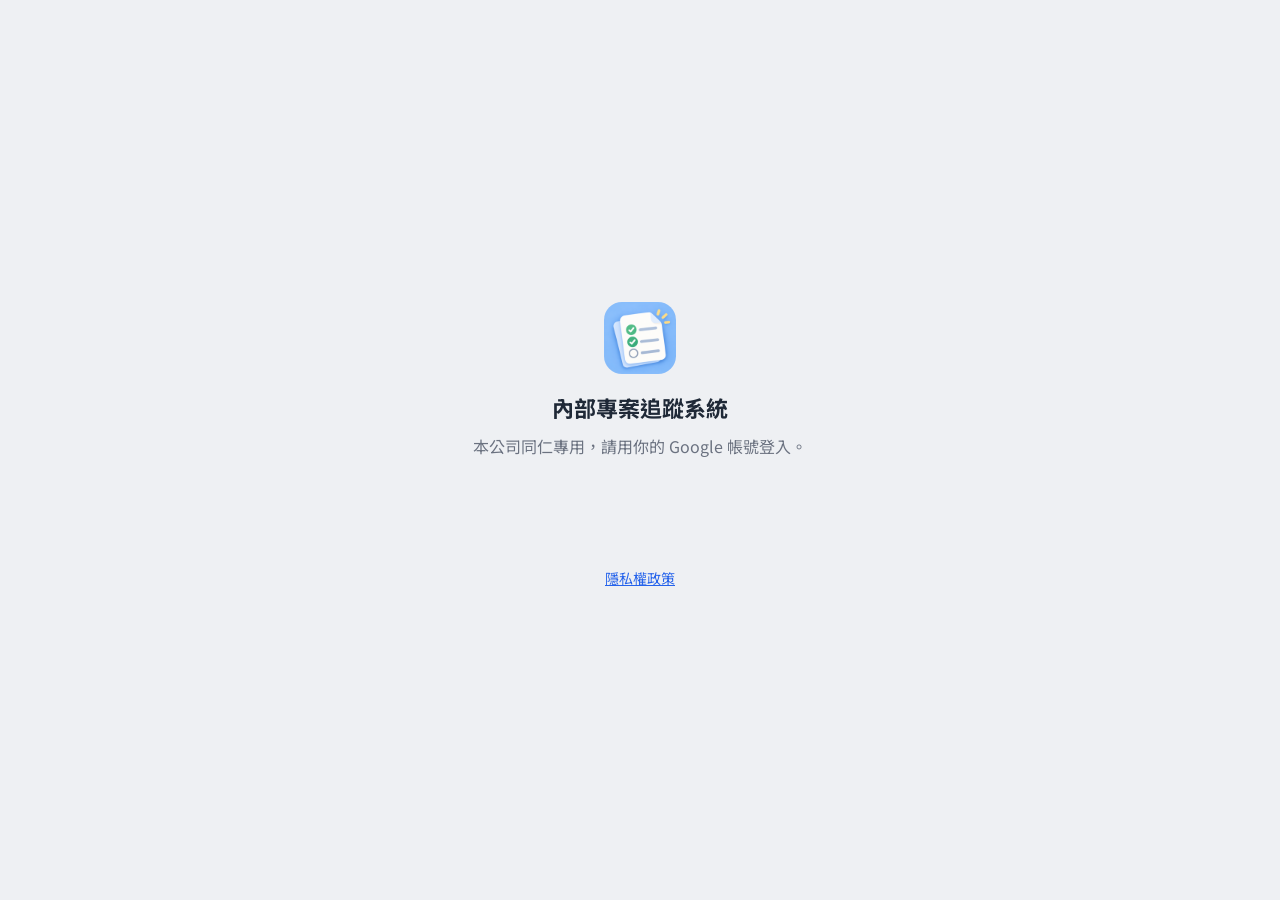
<file: index.html>
<!doctype html>
<html lang="zh-Hant-TW">
<head>
  <meta charset="utf-8">
  <meta name="viewport" content="width=device-width, initial-scale=1, viewport-fit=cover">
  <title>內部專案追蹤系統</title>
  <meta name="description" content="本公司內部使用的專案與任務追蹤系統。">
  <meta name="theme-color" content="#2563eb">
  <meta name="color-scheme" content="light">
  <link rel="manifest" href="manifest.webmanifest">
  <link rel="icon" href="icons/icon-192.png">
  <link rel="apple-touch-icon" href="icons/apple-touch-icon.png">
  <meta name="apple-mobile-web-app-capable" content="yes">
  <meta name="mobile-web-app-capable" content="yes">
  <meta name="apple-mobile-web-app-title" content="專案追蹤">
  <meta name="apple-mobile-web-app-status-bar-style" content="default">
  <link rel="preconnect" href="https://fonts.googleapis.com">
  <link rel="preconnect" href="https://fonts.gstatic.com" crossorigin>
  <link href="https://fonts.googleapis.com/css2?family=Noto+Sans+TC:wght@400;500;700&display=swap" rel="stylesheet">
  <link rel="stylesheet" href="styles.css">
</head>
<body>
  <div id="app">
    <!-- 載入中 -->
    <section class="view view-center" id="view-loading">
      <div class="spinner" aria-hidden="true"></div>
      <p class="muted">載入中…</p>
    </section>

    <!-- 在 LINE 等 App 內建瀏覽器開啟時 -->
    <section class="view view-center" id="view-inapp" hidden>
      <img class="app-icon" src="icons/icon-192.png" alt="">
      <h1>請改用瀏覽器開啟</h1>
      <p class="muted">LINE、Facebook 等 App 內建的瀏覽器無法使用 Google 登入。</p>
      <ol class="steps">
        <li>點右上角「⋯」或分享按鈕</li>
        <li>選「用瀏覽器開啟」（Safari 或 Chrome）</li>
      </ol>
      <button class="btn btn-secondary" id="btn-copy-link" type="button">複製網址</button>
      <p class="hint" id="copy-result" role="status"></p>
    </section>

    <!-- 登入 -->
    <section class="view view-center" id="view-login" hidden>
      <img class="app-icon" src="icons/icon-192.png" alt="">
      <h1>內部專案追蹤系統</h1>
      <p class="muted">本公司同仁專用，請用你的 Google 帳號登入。</p>
      <div id="google-button" class="google-button"></div>
      <div class="alert" id="login-error" role="alert" hidden></div>
      <p class="hint" id="login-busy" role="status" hidden>登入中，請稍候…</p>
      <p class="footer-link"><a href="privacy.html">隱私權政策</a></p>
    </section>

    <!-- 登入後的主畫面：內容依網址切換，底部固定分頁列 -->
    <section class="view" id="view-app" hidden>
      <!-- 電腦版（寬度 1024 以上）：左欄選單＋中欄內容＋右欄任務詳情（SPEC 5.6） -->
      <aside class="sidebar" id="sidebar" aria-label="主選單"></aside>
      <div class="main-col">
        <header class="desk-header" id="desk-header"></header>
        <div id="page"></div>
      </div>
      <aside class="pane" id="pane" aria-label="任務詳情">
        <header class="pane-head" id="pane-head"></header>
        <div class="pane-body content" id="pane-body"></div>
      </aside>
      <button class="fab" id="fab" type="button" aria-label="新增" hidden>＋</button>
      <nav class="tabbar" id="tabbar" aria-label="主要分頁"></nav>
    </section>
  </div>

  <div class="toast" id="toast" role="status" hidden></div>
  <div class="modal" id="modal" hidden></div>

  <script src="config.js"></script>
  <script src="js/core.js"></script>
  <script src="js/auth.js"></script>
  <script src="js/home.js"></script>
  <script src="js/admin.js"></script>
  <script src="js/task-view.js"></script>
  <script src="js/tasks.js"></script>
  <script src="js/projects.js"></script>
  <script src="js/search.js"></script>
  <script src="js/admin-records.js"></script>
  <script>App.start();</script>
  <script src="https://accounts.google.com/gsi/client" async defer></script>
</body>
</html>
</file>
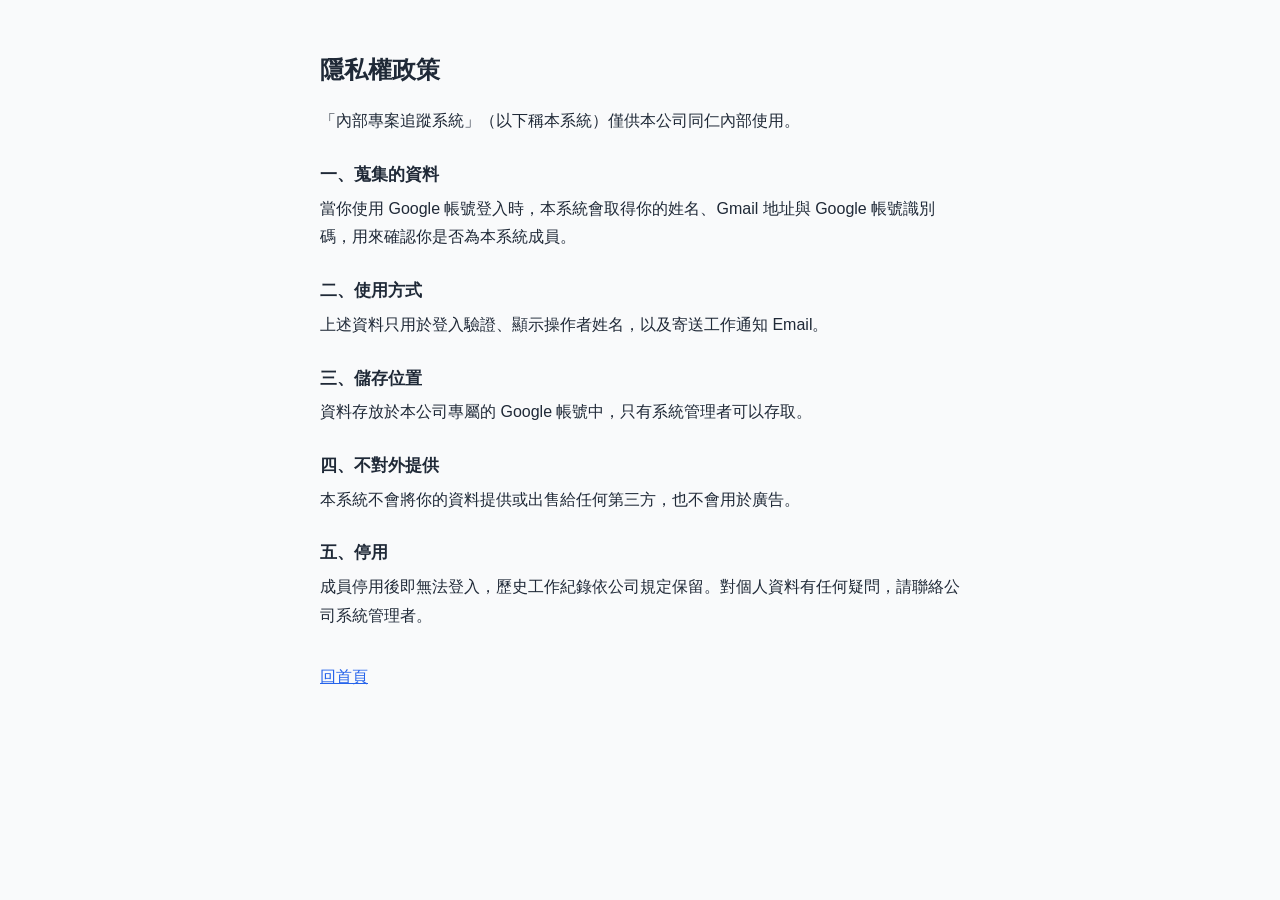
<file: privacy.html>
<!doctype html>
<html lang="zh-Hant">
<head>
  <meta charset="utf-8">
  <meta name="viewport" content="width=device-width, initial-scale=1">
  <title>隱私權政策</title>
  <style>
    body { margin: 0; padding: 48px 16px; font-family: "Noto Sans TC", "PingFang TC", sans-serif; color: #1f2937; background: #f9fafb; line-height: 1.8; }
    main { max-width: 640px; margin: 0 auto; }
    h1 { font-size: 24px; margin: 0 0 16px; }
    h2 { font-size: 17px; margin: 24px 0 4px; }
    p { margin: 0; }
    a { color: #2563eb; }
  </style>
</head>
<body>
  <main>
    <h1>隱私權政策</h1>
    <p>「內部專案追蹤系統」（以下稱本系統）僅供本公司同仁內部使用。</p>

    <h2>一、蒐集的資料</h2>
    <p>當你使用 Google 帳號登入時，本系統會取得你的姓名、Gmail 地址與 Google 帳號識別碼，用來確認你是否為本系統成員。</p>

    <h2>二、使用方式</h2>
    <p>上述資料只用於登入驗證、顯示操作者姓名，以及寄送工作通知 Email。</p>

    <h2>三、儲存位置</h2>
    <p>資料存放於本公司專屬的 Google 帳號中，只有系統管理者可以存取。</p>

    <h2>四、不對外提供</h2>
    <p>本系統不會將你的資料提供或出售給任何第三方，也不會用於廣告。</p>

    <h2>五、停用</h2>
    <p>成員停用後即無法登入，歷史工作紀錄依公司規定保留。對個人資料有任何疑問，請聯絡公司系統管理者。</p>

    <p style="margin-top:32px"><a href="./">回首頁</a></p>
  </main>
</body>
</html>
</file>
<file: styles.css>
:root {
  /* 狀態色（SPEC 5.5，全系統一致） */
  --c-todo: #6b7280;      /* 未開始＝灰 */
  --c-doing: #2563eb;     /* 進行中＝藍 */
  --c-waiting: #7c3aed;   /* 等待外部＝紫 */
  --c-review: #ea580c;    /* 待簽核＝橘 */
  --c-done: #16a34a;      /* 已完成＝綠 */
  --c-overdue: #dc2626;   /* 逾期紅字 */

  --bg: #f5f6f8;
  --surface: #ffffff;
  --text: #1f2937;
  --muted: #6b7280;
  --border: #e5e7eb;
  --primary: #2563eb;
  --danger: #dc2626;
  --radius: 12px;
  --tap: 44px;            /* 可點擊區域最小高度 */
  --tabbar-h: 60px;
}

* { box-sizing: border-box; }

html, body { margin: 0; }

body {
  font-family: "Noto Sans TC", "PingFang TC", "Microsoft JhengHei", sans-serif;
  background: var(--bg);
  color: var(--text);
  font-size: 16px;
  line-height: 1.6;
  -webkit-text-size-adjust: 100%;
}

[hidden] { display: none !important; }

h1 { font-size: 22px; margin: 16px 0 8px; }
h2 { font-size: 17px; margin: 0 0 8px; }
p { margin: 0 0 8px; }
a { color: var(--primary); }

.muted { color: var(--muted); }
.small { font-size: 13px; }
.hint { color: var(--muted); font-size: 14px; margin-top: 12px; }
.center { text-align: center; }

.view {
  min-height: 100vh;
  min-height: 100dvh;
  padding-bottom: env(safe-area-inset-bottom);
}

.view-center {
  display: flex;
  flex-direction: column;
  align-items: center;
  justify-content: center;
  text-align: center;
  padding: 32px 16px;
  max-width: 420px;
  margin: 0 auto;
}

.app-icon { width: 72px; height: 72px; border-radius: 18px; }

.google-button { margin-top: 24px; min-height: var(--tap); }

.alert {
  margin-top: 16px;
  padding: 12px 14px;
  border-radius: var(--radius);
  background: #fef2f2;
  color: #991b1b;
  text-align: left;
  font-size: 15px;
  width: 100%;
}

.footer-link { margin-top: 32px; font-size: 14px; }

.steps { text-align: left; margin: 8px 0 16px; padding-left: 20px; }

/* 頂部列 */
.topbar {
  display: flex;
  align-items: center;
  justify-content: space-between;
  gap: 12px;
  padding: calc(12px + env(safe-area-inset-top)) 16px 12px;
  background: var(--surface);
  border-bottom: 1px solid var(--border);
  position: sticky;
  top: 0;
  z-index: 10;
}
.topbar-date { color: var(--muted); font-size: 14px; }
.topbar-greeting { font-size: 20px; font-weight: 700; }
.topbar-title { font-size: 17px; font-weight: 700; }
.topbar-title-main { font-size: 20px; font-weight: 700; min-height: var(--tap); display: flex; align-items: center; }
.topbar-spacer { width: 64px; }

.avatar {
  width: var(--tap);
  height: var(--tap);
  border-radius: 50%;
  border: none;
  background: var(--primary);
  color: #fff;
  font: inherit;
  font-weight: 700;
  font-size: 18px;
  cursor: pointer;
  flex-shrink: 0;
  display: inline-flex;
  align-items: center;
  justify-content: center;
  text-decoration: none;
}
.avatar-sm { width: 36px; height: 36px; font-size: 15px; }

.btn-back {
  min-height: var(--tap);
  min-width: 64px;
  display: inline-flex;
  align-items: center;
  color: var(--primary);
  text-decoration: none;
  white-space: nowrap;
}

.content {
  padding: 16px 16px calc(var(--tabbar-h) + 24px + env(safe-area-inset-bottom));
  max-width: 640px;
  margin: 0 auto;
}

.section-title { font-size: 14px; color: var(--muted); font-weight: 500; margin: 20px 4px 8px; }

.card.empty { text-align: center; padding: 28px 16px; }

/* 清單 */
.card.list { padding: 0 16px; }
.list-row {
  display: flex;
  align-items: center;
  gap: 12px;
  min-height: 56px;
  padding: 8px 0;
  border-bottom: 1px solid var(--border);
  color: inherit;
  text-decoration: none;
}
.list-row:last-child { border-bottom: none; }
.list-row.disabled { color: var(--muted); }
.list-row.inactive .list-title, .list-row.inactive .avatar { opacity: 0.55; }
.list-main { flex: 1; min-width: 0; display: flex; flex-direction: column; }
.list-title { font-weight: 500; }
.list-sub { color: var(--muted); font-size: 14px; overflow: hidden; text-overflow: ellipsis; white-space: nowrap; }
.chev { color: #9ca3af; font-size: 22px; line-height: 1; }

.badge {
  display: inline-block;
  font-size: 12px;
  font-weight: 500;
  padding: 1px 8px;
  border-radius: 999px;
  vertical-align: 2px;
}
.badge-admin { background: #eff6ff; color: var(--primary); }
.badge-muted { background: #f3f4f6; color: var(--muted); }

/* 表單 */
.form .field { display: block; margin-bottom: 18px; }
.field-label { display: block; font-weight: 500; margin-bottom: 6px; }
.field-label em { font-style: normal; color: var(--danger); font-size: 13px; font-weight: 400; margin-left: 4px; }
.field-hint { display: block; color: var(--muted); font-size: 13px; margin-top: 4px; }
.input {
  width: 100%;
  min-height: var(--tap);
  padding: 8px 12px;
  border: 1px solid var(--border);
  border-radius: 10px;
  font: inherit;
  background: #fff;
  color: var(--text);
}
.input:focus { outline: 2px solid #bfdbfe; border-color: var(--primary); }

.chips { display: flex; flex-wrap: wrap; gap: 8px; }
.chip, .seg {
  display: inline-flex;
  align-items: center;
  justify-content: center;
  min-height: 40px;
  padding: 0 14px;
  border-radius: 999px;
  border: 1px solid var(--border);
  background: #fff;
  font: inherit;
  font-size: 15px;
  color: var(--text);
  cursor: pointer;
}
.chip.on { background: var(--primary); border-color: var(--primary); color: #fff; }
.segmented { display: flex; background: #f3f4f6; border-radius: 12px; padding: 4px; gap: 4px; }
.seg { flex: 1; border: none; border-radius: 9px; background: transparent; min-height: var(--tap); }
.seg.on { background: #fff; color: var(--primary); font-weight: 700; box-shadow: 0 1px 2px rgba(0, 0, 0, 0.08); }

.inline-form { display: flex; gap: 8px; }
.inline-form .input { flex: 1; }

/* 底部分頁列（SPEC 5.1） */
.tabbar {
  position: fixed;
  left: 0;
  right: 0;
  bottom: 0;
  display: flex;
  background: var(--surface);
  border-top: 1px solid var(--border);
  padding-bottom: env(safe-area-inset-bottom);
  z-index: 20;
}
.tab {
  flex: 1;
  height: var(--tabbar-h);
  display: flex;
  flex-direction: column;
  align-items: center;
  justify-content: center;
  gap: 2px;
  color: var(--muted);
  text-decoration: none;
  font-size: 12px;
}
.tab svg { width: 24px; height: 24px; fill: none; stroke: currentColor; stroke-width: 1.8; stroke-linecap: round; stroke-linejoin: round; }
.tab.active { color: var(--primary); font-weight: 700; }

.page-loading { display: flex; flex-direction: column; align-items: center; padding: 40px 0; }

/* 對話框 */
.modal { position: fixed; inset: 0; z-index: 50; display: flex; align-items: center; justify-content: center; padding: 16px; }
.modal-backdrop { position: absolute; inset: 0; background: rgba(17, 24, 39, 0.45); }
.modal-box {
  position: relative;
  background: var(--surface);
  border-radius: 16px;
  padding: 20px;
  width: 100%;
  max-width: 400px;
}
.modal-text { color: var(--muted); }
.modal-actions { display: flex; gap: 8px; margin-top: 16px; }
.modal-actions .btn { flex: 1; }
.modal-form .input { margin-top: 4px; }

.card {
  background: var(--surface);
  border-radius: var(--radius);
  padding: 16px;
  margin: 0 0 12px;
  border: 1px solid var(--border);
}

.profile div {
  display: flex;
  justify-content: space-between;
  gap: 16px;
  padding: 10px 0;
  border-bottom: 1px solid var(--border);
}
.profile div:last-child { border-bottom: none; }
.profile dt { color: var(--muted); flex-shrink: 0; }
.profile dd { margin: 0; text-align: right; word-break: break-all; }

/* 按鈕 */
.btn {
  min-height: var(--tap);
  padding: 0 20px;
  border-radius: var(--radius);
  border: 1px solid transparent;
  font: inherit;
  font-weight: 500;
  cursor: pointer;
}
.btn-block { width: 100%; display: flex; align-items: center; justify-content: center; text-decoration: none; }
.btn-small { min-height: 36px; padding: 0 12px; font-size: 14px; margin-left: 6px; }
.btn-primary { background: var(--primary); color: #fff; }
.btn-secondary { background: var(--surface); color: var(--text); border-color: var(--border); }
.btn-danger { background: var(--surface); color: var(--danger); border-color: var(--border); }
.btn-danger-solid { background: var(--danger); color: #fff; }
.btn:disabled { opacity: 0.5; cursor: not-allowed; }

.spinner {
  width: 32px;
  height: 32px;
  border: 3px solid var(--border);
  border-top-color: var(--primary);
  border-radius: 50%;
  animation: spin 0.8s linear infinite;
  margin-bottom: 12px;
}
@keyframes spin { to { transform: rotate(360deg); } }

.toast {
  position: fixed;
  left: 50%;
  bottom: calc(var(--tabbar-h) + 16px + env(safe-area-inset-bottom));
  transform: translateX(-50%);
  background: #111827;
  color: #fff;
  padding: 10px 16px;
  border-radius: var(--radius);
  font-size: 15px;
  max-width: calc(100% - 32px);
  z-index: 100;
  text-align: center;
}

/* ---------- 第 2 階段：任務 ---------- */

/* 狀態標籤（SPEC 5.5） */
.status {
  display: inline-block;
  font-size: 12px;
  font-weight: 500;
  padding: 1px 8px;
  border-radius: 999px;
  color: #fff;
  white-space: nowrap;
  vertical-align: 1px;
}
.s-todo { background: var(--c-todo); }
.s-doing { background: var(--c-doing); }
.s-waiting { background: var(--c-waiting); }
.s-review { background: var(--c-review); }
.s-done { background: var(--c-done); }

.due { font-size: 13px; color: var(--muted); white-space: nowrap; }
.due.overdue { color: var(--c-overdue); font-weight: 700; }
.due.soon { color: var(--c-review); font-weight: 500; }

.task-row {
  display: flex;
  gap: 10px;
  padding: 12px 0;
  border-bottom: 1px solid var(--border);
  color: inherit;
  text-decoration: none;
  min-height: 56px;
}
.task-row:last-child { border-bottom: none; }
.task-main { flex: 1; min-width: 0; display: flex; flex-direction: column; gap: 4px; }
.task-title { font-weight: 500; }
.task-id { color: var(--muted); font-size: 13px; font-weight: 400; }
.task-sub { color: var(--muted); font-size: 13px; display: flex; gap: 6px; align-items: center; flex-wrap: wrap; }
.task-side { display: flex; flex-direction: column; align-items: flex-end; gap: 4px; flex-shrink: 0; }
.note-count { font-size: 12px; color: var(--muted); }

/* 右下角新增按鈕 */
.fab {
  position: fixed;
  right: 16px;
  bottom: calc(var(--tabbar-h) + 16px + env(safe-area-inset-bottom));
  width: 56px;
  height: 56px;
  border-radius: 50%;
  border: none;
  background: var(--primary);
  color: #fff;
  font-size: 30px;
  line-height: 1;
  box-shadow: 0 4px 12px rgba(37, 99, 235, 0.35);
  cursor: pointer;
  z-index: 25;
}

/* 沒有分頁列的頁面（詳情、表單） */
.content.has-composer { padding-bottom: calc(var(--tabbar-h) + 110px + env(safe-area-inset-bottom)); }

.btn-more {
  min-width: 64px;
  min-height: var(--tap);
  border: none;
  background: none;
  font-size: 24px;
  color: var(--text);
  text-align: right;
  cursor: pointer;
}

/* 任務詳情 */
.task-head { margin: 4px 4px 16px; }
.task-meta { color: var(--muted); font-size: 14px; }
.task-h1 { font-size: 21px; margin: 4px 0 8px; }
.task-desc { white-space: pre-wrap; margin: 0; }

.steps-bar { list-style: none; display: flex; gap: 4px; padding: 0; margin: 0; }
.steps-bar li { flex: 1; display: flex; flex-direction: column; gap: 6px; align-items: center; }
.steps-bar .bar { height: 6px; width: 100%; border-radius: 3px; background: #e5e7eb; }
.steps-bar li.past .bar { background: #93c5fd; }
.steps-bar li.current .bar { background: currentColor; }
.steps-bar .label { font-size: 12px; color: var(--muted); }
.steps-bar li.current .label { font-weight: 700; }
.steps-bar li.current.s-todo { color: var(--c-todo); }
.steps-bar li.current.s-doing { color: var(--c-doing); }
.steps-bar li.current.s-waiting { color: var(--c-waiting); }
.steps-bar li.current.s-review { color: var(--c-review); }
.steps-bar li.current.s-done { color: var(--c-done); }
.steps-bar li.current { background: none; }
.steps-bar li.current .label { color: inherit; }

.action-row { display: flex; gap: 8px; margin-top: 16px; flex-wrap: wrap; }
.action-row .btn { flex: 1; min-width: 120px; }

.profile .paths { flex-direction: column; gap: 6px; }
.profile .paths dd { text-align: left; display: flex; flex-direction: column; gap: 6px; }
.path-item { display: flex; align-items: center; gap: 8px; }
.path-item code { flex: 1; font-size: 13px; background: #f3f4f6; padding: 6px 8px; border-radius: 6px; word-break: break-all; }

.timeline { padding: 4px 16px; }
.tl-note { padding: 12px 0; border-bottom: 1px solid var(--border); }
.tl-status { padding: 8px 0; border-bottom: 1px solid var(--border); color: var(--muted); font-size: 13px; }
.timeline > :last-child { border-bottom: none; }
.tl-head { display: flex; gap: 8px; align-items: baseline; flex-wrap: wrap; }
.tl-body { white-space: pre-wrap; margin-top: 4px; word-break: break-word; }
.link-btn {
  border: none;
  background: none;
  color: var(--primary);
  font: inherit;
  font-size: 14px;
  padding: 8px 0;
  min-height: 36px;
  cursor: pointer;
  margin-left: auto;
}

.composer {
  position: fixed;
  left: 0;
  right: 0;
  bottom: calc(var(--tabbar-h) + env(safe-area-inset-bottom));
  display: flex;
  gap: 8px;
  align-items: flex-end;
  padding: 10px 16px;
  background: var(--surface);
  border-top: 1px solid var(--border);
  z-index: 20;
}
.composer .textarea { flex: 1; resize: none; max-height: 160px; }
.textarea { resize: vertical; line-height: 1.5; }

/* 表單補充 */
.form .field.missing .input { border-color: var(--danger); }
.sub-label { font-size: 13px; color: var(--muted); margin: 10px 0 6px; }
.chip:disabled { opacity: 0.4; cursor: not-allowed; }
.chip-date { position: relative; display: inline-flex; align-items: center; overflow: hidden; }
.chip-date.on { background: var(--primary); border-color: var(--primary); color: #fff; }
.chip-date input { position: absolute; inset: 0; opacity: 0; width: 100%; height: 100%; cursor: pointer; }
.form-note { color: var(--muted); font-size: 14px; background: #f9fafb; border-radius: 10px; padding: 10px 12px; margin: 8px 0 12px; }
.form .link-btn { margin: 0 0 12px; display: block; }

/* 底部選單 */
.modal-box.sheet { align-self: flex-end; margin-bottom: env(safe-area-inset-bottom); }
.sheet-list { display: flex; flex-direction: column; margin: 8px 0 12px; }
.sheet-item {
  display: flex;
  justify-content: space-between;
  align-items: center;
  min-height: 52px;
  border: none;
  border-bottom: 1px solid var(--border);
  background: none;
  font: inherit;
  text-align: left;
  color: var(--text);
  cursor: pointer;
}
.sheet-item:disabled { color: #9ca3af; cursor: not-allowed; }
.sheet-item.danger { color: var(--danger); }

/* ---------- 第 3 階段：首頁、專案 ---------- */

.stat-row { display: grid; grid-template-columns: repeat(3, 1fr); gap: 10px; margin-bottom: 8px; }
.stat {
  display: flex;
  flex-direction: column;
  align-items: flex-start;
  gap: 2px;
  padding: 12px;
  border-radius: var(--radius);
  color: #fff;
  text-decoration: none;
  min-height: 76px;
}
.stat-num { font-size: 28px; font-weight: 700; line-height: 1.1; }
.stat-label { font-size: 13px; }
.stat-overdue { background: var(--c-overdue); }
.stat-review { background: var(--c-review); }
.stat-assigned { background: var(--c-doing); }

.section-head { display: flex; justify-content: space-between; align-items: baseline; }
.section-link { font-size: 14px; color: var(--primary); text-decoration: none; padding: 8px 4px; }
.small-empty { padding: 16px; }
.home-cols > div { min-width: 0; }

.progress { display: flex; align-items: center; gap: 10px; }
.progress-bar { flex: 1; height: 8px; background: #e5e7eb; border-radius: 4px; overflow: hidden; }
.progress-bar span { display: block; height: 100%; background: var(--c-done); border-radius: 4px; }
.progress-text { font-size: 13px; color: var(--muted); white-space: nowrap; }

.project-row {
  display: flex;
  flex-direction: column;
  gap: 6px;
  padding: 12px 0;
  border-bottom: 1px solid var(--border);
  color: inherit;
  text-decoration: none;
}
.project-row:last-child { border-bottom: none; }
.project-title { font-weight: 500; }
.project-hint { font-size: 13px; }
.hint-overdue { color: var(--c-overdue); font-weight: 700; }
.hint-review { color: var(--c-review); font-weight: 500; }
.hint-mine { color: var(--c-doing); }

.tag {
  display: inline-block;
  font-size: 12px;
  padding: 1px 8px;
  border-radius: 999px;
  vertical-align: 1px;
  white-space: nowrap;
  font-weight: 400;
}
.tag-paused { background: #e5e7eb; color: #4b5563; }
.tag-restricted { background: #f5f3ff; color: var(--c-waiting); }
.tag-done { background: #dcfce7; color: #166534; }

.banner { border-radius: var(--radius); padding: 10px 14px; margin-bottom: 12px; font-size: 14px; }
.banner-paused { background: #e5e7eb; color: #374151; }
.banner-closed { background: #f3f4f6; color: #4b5563; border: 1px dashed #d1d5db; }

.goal-label { font-size: 13px; color: var(--muted); margin-bottom: 4px; }
.goal-text { font-size: 16px; font-weight: 500; white-space: pre-wrap; margin: 0 0 6px; }
.goal-date { font-size: 14px; }
.goal-bg { white-space: pre-wrap; margin-top: 8px; color: #374151; }
.card.goal { border-left: 4px solid var(--primary); }
.card .path-item + .path-item { margin-top: 6px; }
.link-row { display: block; margin-top: 10px; color: var(--primary); text-decoration: none; font-size: 14px; }

.bottom-bar {
  position: fixed;
  left: 0;
  right: 0;
  bottom: calc(var(--tabbar-h) + env(safe-area-inset-bottom));
  padding: 10px 16px;
  background: var(--surface);
  border-top: 1px solid var(--border);
  z-index: 20;
}
.content.has-bottom-bar { padding-bottom: calc(var(--tabbar-h) + 96px + env(safe-area-inset-bottom)); }

.reminder { border-left: 4px solid #9ca3af; }
.reminder a { color: inherit; text-decoration: none; }
.task-meta a { color: var(--primary); text-decoration: none; }
.modal-text { white-space: pre-line; max-height: 50vh; overflow: auto; }
select.input { appearance: auto; }
em.req { font-style: normal; color: var(--danger); font-size: 12px; }

/* 打字時收起分頁列，輸入框貼齊底部 */
.composing .tabbar { display: none; }
.composing .composer { bottom: 0; padding-bottom: calc(10px + env(safe-area-inset-bottom)); }

/* ---------- 第 4 階段：等待外部、搜尋、管理紀錄 ---------- */

.due.waiting, .due.follow-today, .due.follow-overdue { color: var(--c-waiting); }
.due.follow-overdue, strong.follow-overdue { font-weight: 700; }
.follow-today, .follow-overdue { color: var(--c-waiting); }
.tag-waiting { background: #f5f3ff; color: var(--c-waiting); }

.waiting-box {
  margin-top: 14px;
  padding: 12px 14px;
  border-radius: 10px;
  background: #f5f3ff;
  border: 1px solid #ddd6fe;
  color: #4c1d95;
}
.waiting-title { font-weight: 700; }
.waiting-note { margin: 2px 0 6px; white-space: pre-wrap; }
.waiting-meta { font-size: 14px; margin-bottom: 8px; }
.btn-waiting { background: var(--c-waiting); color: #fff; }
.btn-waiting-outline { background: #fff; color: var(--c-waiting); border-color: #c4b5fd; }
.waiting-box .btn-small { margin-left: 0; }

.tl-tools { margin-left: auto; display: flex; gap: 12px; }
.tl-tools .link-btn { margin-left: 0; }
.link-btn.danger { color: var(--danger); }

.topbar-actions { display: flex; align-items: center; gap: 8px; }
.icon-btn {
  width: var(--tap);
  height: var(--tap);
  border-radius: 50%;
  display: inline-flex;
  align-items: center;
  justify-content: center;
  color: var(--text);
  background: #f3f4f6;
}
.icon-btn svg { width: 22px; height: 22px; fill: none; stroke: currentColor; stroke-width: 2; stroke-linecap: round; }

.date-range { display: flex; align-items: center; gap: 8px; }
.date-range .input { flex: 1; min-width: 0; }

.log-row { padding: 12px 0; border-bottom: 1px solid var(--border); }
.log-row:last-child { border-bottom: none; }
.log-row.has-detail { cursor: pointer; }
.log-head { word-break: break-word; }
.log-action { font-weight: 700; }
.log-detail { display: none; gap: 12px; margin-top: 8px; font-size: 14px; }
.log-row.open .log-detail { display: grid; grid-template-columns: 1fr 1fr; }
.log-col { background: #f9fafb; border-radius: 8px; padding: 8px 10px; word-break: break-word; }
.log-label { font-size: 12px; color: var(--muted); margin-bottom: 4px; }

/* ---------- 第 5 階段：每日摘要 ---------- */
.digest-row { flex-wrap: wrap; }
.digest-row .btn-small { margin-left: 0; }

/* ---------- 第 6 階段：管理總覽 ---------- */
.stat-grid { display: grid; grid-template-columns: repeat(3, 1fr); gap: 8px; }
.stat-grid .stat { border: none; font: inherit; text-align: left; cursor: pointer; min-height: 72px; }
.stat-grid .stat.selected { outline: 3px solid #111827; outline-offset: 2px; }
.stat-open { background: #374151; }
.stat-waiting { background: var(--c-waiting); }
.stat-follow { background: #5b21b6; }
.stat-stalled { background: #6b7280; }

.unit-table { padding: 4px 0; }
.ut-row {
  display: grid;
  grid-template-columns: 1.6fr repeat(4, 1fr);
  align-items: center;
  width: 100%;
  min-height: 44px;
  padding: 0 16px;
  border: none;
  border-bottom: 1px solid var(--border);
  background: none;
  font: inherit;
  color: inherit;
  text-align: right;
  cursor: pointer;
}
.ut-row > span:first-child { text-align: left; }
.ut-row:last-child { border-bottom: none; }
.ut-row.ut-head { font-size: 13px; color: var(--muted); cursor: default; min-height: 36px; }
.ut-row.selected { background: #eff6ff; }
.num-red { color: var(--c-overdue); font-weight: 700; }
.num-purple { color: var(--c-waiting); font-weight: 700; }
.num-gray { color: #374151; font-weight: 700; }

.filter-bar { display: flex; flex-wrap: wrap; gap: 8px; align-items: center; padding: 12px; }
.filter-bar .input { flex: 1; min-width: 120px; }
.filter-bar .link-btn { margin-left: 0; }
.tag-stalled { background: #374151; color: #fff; }
.waiting-line { color: var(--c-waiting); }

/* ---------- 第 6 階段：電腦版三欄（SPEC 5.6；1024 像素以上）---------- */

/* 手機版不顯示電腦版的元件 */
.sidebar, .desk-header, .pane, .d-cell, .d-only { display: none; }

@media (min-width: 1024px) {
  body.desktop { background: #eef0f3; }
  .desktop #view-app {
    display: grid;
    grid-template-columns: 232px minmax(0, 1fr);
    min-height: 100vh;
  }
  .desktop #view-app.pane-open { grid-template-columns: 232px minmax(0, 1fr) 440px; }
  .desktop .tabbar, .desktop .fab { display: none !important; }

  /* 左欄選單 */
  .desktop .sidebar {
    display: flex;
    flex-direction: column;
    position: sticky;
    top: 0;
    height: 100vh;
    overflow-y: auto;
    background: var(--surface);
    border-right: 1px solid var(--border);
    padding: 16px 12px;
  }
  .side-brand { display: flex; align-items: center; gap: 10px; font-weight: 700; padding: 4px 8px 16px; }
  .side-brand img { width: 32px; height: 32px; border-radius: 8px; }
  .side-nav { display: flex; flex-direction: column; gap: 2px; flex: 1; }
  .side-item {
    display: flex;
    align-items: center;
    gap: 10px;
    min-height: 44px;
    padding: 0 10px;
    border-radius: 10px;
    color: var(--text);
    text-decoration: none;
  }
  .side-item svg { width: 22px; height: 22px; fill: none; stroke: currentColor; stroke-width: 1.8; stroke-linecap: round; stroke-linejoin: round; }
  .side-item:hover { background: #f3f4f6; }
  .side-item.active { background: #eff6ff; color: var(--primary); font-weight: 700; }
  .side-sub { display: flex; flex-direction: column; margin: 2px 0 6px 32px; }
  .side-subitem {
    padding: 6px 10px;
    border-radius: 8px;
    color: var(--muted);
    text-decoration: none;
    font-size: 14px;
    white-space: nowrap;
    overflow: hidden;
    text-overflow: ellipsis;
  }
  .side-subitem:hover { background: #f3f4f6; color: var(--text); }
  .side-subitem.active { color: var(--primary); font-weight: 700; }
  .side-user {
    display: flex;
    align-items: center;
    gap: 10px;
    padding: 10px;
    border-top: 1px solid var(--border);
    margin-top: 12px;
    color: inherit;
    text-decoration: none;
  }
  .side-user-text { display: flex; flex-direction: column; min-width: 0; }
  .side-user-text small { color: var(--muted); white-space: nowrap; overflow: hidden; text-overflow: ellipsis; }

  /* 中欄 */
  .main-col { min-width: 0; container-type: inline-size; }
  .desktop .desk-header {
    display: flex;
    gap: 12px;
    align-items: center;
    padding: 12px 24px;
    background: var(--surface);
    border-bottom: 1px solid var(--border);
    position: sticky;
    top: 0;
    z-index: 15;
  }
  .desk-search { flex: 1; max-width: 560px; }
  .desktop .topbar { position: static; padding: 16px 24px 12px; }
  .desktop .topbar .topbar-actions { display: none; }
  .desktop .content { max-width: 1100px; padding: 16px 24px 40px; margin: 0; }
  .desktop .content.has-composer, .desktop .content.has-bottom-bar { padding-bottom: 24px; }
  .desktop .composer, .desktop .bottom-bar {
    position: sticky;
    bottom: 0;
    left: auto;
    right: auto;
    margin: 16px -24px 0;
    padding: 12px 24px;
  }
  .desktop .composing .composer { bottom: 0; padding-bottom: 12px; }

  /* 首頁：左右兩欄；右欄打開任務時改一欄（D-051） */
  .desktop .home-cols { display: grid; grid-template-columns: minmax(0, 1fr) minmax(0, 1fr); gap: 20px; align-items: start; }
  .desktop .pane-open .home-cols { display: block; }
  .stat-grid { grid-template-columns: repeat(3, 1fr); }
  .desktop .stat-grid { grid-template-columns: repeat(6, 1fr); }
  .desktop .home-cols .stat-row { margin-bottom: 4px; }
  .desktop .pane-open .stat-grid { grid-template-columns: repeat(3, 1fr); }

  /* 任務清單以表格呈現 */
  .desktop .task-list .m-cell { display: none; }
  .desktop .task-list .d-cell { display: block; }
  .desktop .task-list .task-row, .desktop .task-thead {
    display: grid;
    grid-template-columns: 64px minmax(0, 1fr) 84px 120px 132px 80px 44px;
    gap: 10px;
    align-items: center;
    min-height: 48px;
    padding: 8px 12px;
    margin: 0 -16px;
  }
  .desktop .task-thead { min-height: 36px; font-size: 13px; color: var(--muted); border-bottom: 1px solid var(--border); }
  .desktop .task-list .task-row { border-left: 3px solid transparent; }
  .desktop .task-row:hover { background: #f9fafb; }
  .desktop .task-row.selected { background: #eff6ff; border-left-color: var(--primary); }
  .c-id { color: var(--muted); font-size: 13px; }
  .c-title { font-weight: 500; overflow: hidden; text-overflow: ellipsis; }
  .c-title small { display: block; font-weight: 400; }
  .c-unit, .c-who { font-size: 14px; overflow: hidden; text-overflow: ellipsis; white-space: nowrap; }
  .c-notes { font-size: 13px; color: var(--muted); text-align: center; }
  @container (max-width: 760px) {
    .task-list .task-row, .task-thead { grid-template-columns: 60px minmax(0, 1fr) 120px 76px !important; }
    .c-unit, .c-who, .c-notes { display: none !important; }
  }
  .desktop .ov-row.selected, .desktop .cards-only .task-row.selected { background: #eff6ff; }

  /* 右欄：任務詳情 */
  .desktop .pane {
    display: none;
    position: sticky;
    top: 0;
    height: 100vh;
    flex-direction: column;
    background: var(--bg);
    border-left: 1px solid var(--border);
  }
  .desktop .pane-open .pane { display: flex; }
  .pane-head {
    display: grid;
    grid-template-columns: 72px 1fr auto;
    align-items: center;
    min-height: 56px;
    padding: 0 8px 0 12px;
    background: var(--surface);
    border-bottom: 1px solid var(--border);
  }
  .pane-title { text-align: center; font-weight: 700; }
  .pane-tools { display: flex; align-items: center; }
  .pane-tools .btn-more { min-width: 44px; text-align: center; }
  .pane-btn { min-height: 44px; min-width: 44px; border: none; background: none; font: inherit; color: var(--primary); cursor: pointer; }
  .desktop .pane .pane-body { flex: 1; overflow-y: auto; padding: 16px; margin: 0; max-width: none; }
  .desktop .pane .composer { margin: 16px -16px -16px; padding: 12px 16px; }
}

/* 較窄的筆電（1024～1279）：右欄改為從右側滑出、蓋在中欄上，避免中欄太擠 */
@media (min-width: 1024px) and (max-width: 1279px) {
  .desktop #view-app.pane-open { grid-template-columns: 232px minmax(0, 1fr); }
  .desktop .pane-open .pane {
    position: fixed;
    top: 0;
    right: 0;
    bottom: 0;
    width: 440px;
    z-index: 30;
    box-shadow: -8px 0 24px rgba(17, 24, 39, 0.15);
  }
  .desktop .pane-open .home-cols { display: grid; }
  .desktop .pane-open .stat-grid { grid-template-columns: repeat(6, 1fr); }
}

/* ---------- 第 7 階段 ---------- */
.member-problems ul { margin: 6px 0 0; padding-left: 20px; }

/* ---------- 規格 v1.8：停用改派 ---------- */
.tag-alert { background: #fee2e2; color: #991b1b; font-weight: 500; }
.deact-row { display: flex; flex-wrap: wrap; align-items: center; gap: 10px; padding: 12px 0; border-bottom: 1px solid var(--border); }
.deact-row:last-child { border-bottom: none; }
.deact-main { flex: 1; min-width: 0; display: flex; flex-direction: column; gap: 4px; }
.deact-row .btn-small { margin-left: 0; text-decoration: none; display: inline-flex; align-items: center; }
.deact-picker { flex-basis: 100%; padding: 12px; background: #f9fafb; border-radius: 10px; }

/* ---------- 加速：背景更新時畫面最上方的細進度線 ---------- */
body::before {
  content: '';
  position: fixed;
  top: 0;
  left: 0;
  height: 3px;
  width: 0;
  background: var(--primary);
  z-index: 200;
  opacity: 0;
  transition: opacity 0.2s;
  pointer-events: none;
}
body.loading::before { opacity: 1; animation: loading-bar 1.6s ease-in-out infinite; }
@keyframes loading-bar {
  0% { left: 0; width: 0; }
  50% { left: 20%; width: 50%; }
  100% { left: 100%; width: 0; }
}

/* ---------- 規格 v1.10：新動態紅點（D-063）、專案全部備註（D-064）---------- */
.dot-new {
  display: inline-block;
  width: 9px;
  height: 9px;
  border-radius: 50%;
  background: #dc2626;
  margin-right: 5px;
  vertical-align: 1px;
  flex-shrink: 0;
}
.tab, .side-item { position: relative; }
.tab.has-dot::after {
  content: '';
  position: absolute;
  top: 8px;
  left: calc(50% + 6px);
  width: 10px;
  height: 10px;
  border-radius: 50%;
  background: #dc2626;
  border: 2px solid var(--surface);
}
.side-item.has-dot::after {
  content: '';
  position: absolute;
  top: 11px;
  left: 27px;
  width: 10px;
  height: 10px;
  border-radius: 50%;
  background: #dc2626;
  border: 2px solid var(--surface);
}
.section-link .dot-new { margin-right: 4px; }
.pview-switch { margin: 4px 0 12px; }
.notes-pane { padding: 12px; }
.notes-pane .input { margin-bottom: 8px; }
.pn-list { display: flex; flex-direction: column; }
.pn-item { display: flex; flex-direction: column; gap: 2px; padding: 10px 0; border-bottom: 1px solid var(--border); color: inherit; text-decoration: none; }
.pn-item:last-child { border-bottom: none; }
.pn-item.selected { background: #eff6ff; }
.pn-task { font-weight: 500; font-size: 14px; }
.pn-meta { font-size: 13px; color: var(--muted); }
.pn-content { white-space: pre-wrap; word-break: break-word; }
.pn-empty { text-align: center; padding: 12px 0; }
</file>
